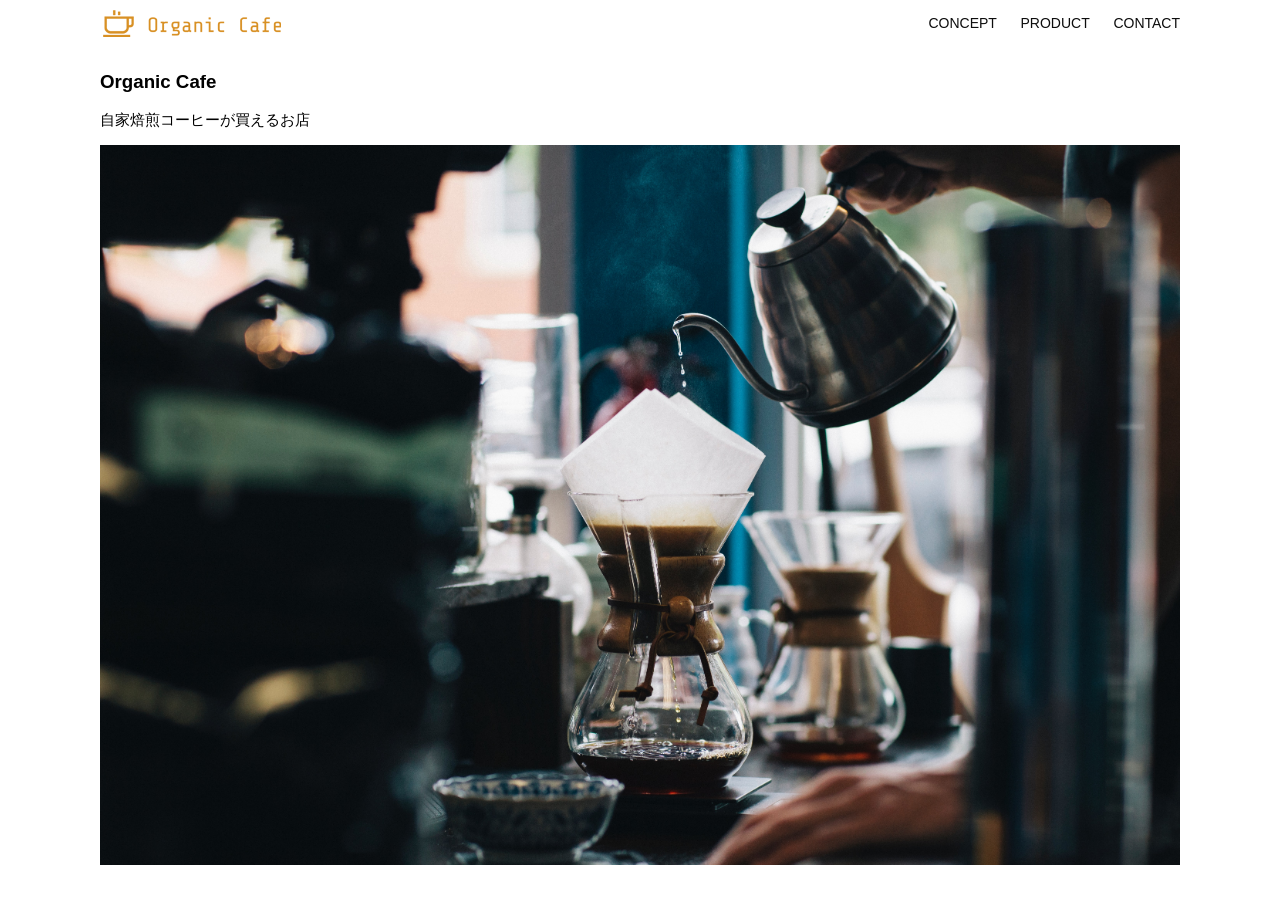
<file: html-css-kadai_013/index.html>
<!doctype html>
<html>
  <head>
    <title>Organic Cafe</title>
    <meta charset="UTF-8" />
    <meta
      name="description"
      content="自家焙煎のコーヒーがお家で楽しめるOrganic Cafe"
    />
    <meta name="viewport" content="width=device-width, initial-scale=1.0" />
    <link rel="stylesheet" href="style.css" />
  </head>

  <body>
    <!-- ヘッダー -->
    <header>
      <!-- ロゴ -->
      <a href="index.html" id="logo">
        <img src="images/logo.png" alt="トップページに戻る" />
      </a>

      <!-- PC用ナビゲーション -->
      <nav id="nav-pc">
        <a href="index.html#concept">CONCEPT</a>
        <a href="index.html#product">PRODUCT</a>
        <a href="index.html#contact">CONTACT</a>
      </nav>

      <!-- スマホ用メニューボタン -->
      <img
        id="menu-sp"
        src="images/button-menu.png"
        alt="ナビゲーションを開く"
        onclick="document.getElementById('nav-sp').style.display = 'block'"
      />

      <!-- スマホ用ナビゲーション -->
      <nav id="nav-sp">
        <ul>
          <li>
            <img
              id="close"
              src="images/button-close.png"
              alt="ナビゲーションを閉じる"
              onclick="document.getElementById('nav-sp').style.display = 'none'"
            />
          </li>

          <li>
            <a
              id="logo-sp"
              href="index.html"
              onclick="document.getElementById('nav-sp').style.display = 'none'"
            >
              <img src="images/logo-sp.png" alt="トップページに戻る" />
            </a>
          </li>

          <li>
            <a
              class="menu"
              href="index.html#concept"
              onclick="document.getElementById('nav-sp').style.display = 'none'"
            >
              CONCEPT
            </a>
          </li>

          <li>
            <a
              class="menu"
              href="index.html#product"
              onclick="document.getElementById('nav-sp').style.display = 'none'"
            >
              PRODUCT
            </a>
          </li>

          <li>
            <a
              class="menu"
              href="index.html#contact"
              onclick="document.getElementById('nav-sp').style.display = 'none'"
            >
              CONTACT
            </a>
          </li>
        </ul>
      </nav>
    </header>

    <main>
      <article>
        <!-- メインビジュアル -->
        <section id="main-visual">
          <div id="main-message">
            <h1>Organic Cafe</h1>
            <p>自家焙煎コーヒーが買えるお店</p>
          </div>

          <img
            src="images/main-image.jpg"
            alt="コーヒーをハンドドリップで淹れる画像"
          />
        </section>
      </article>
    </main>
  </body>
</html>
</file>
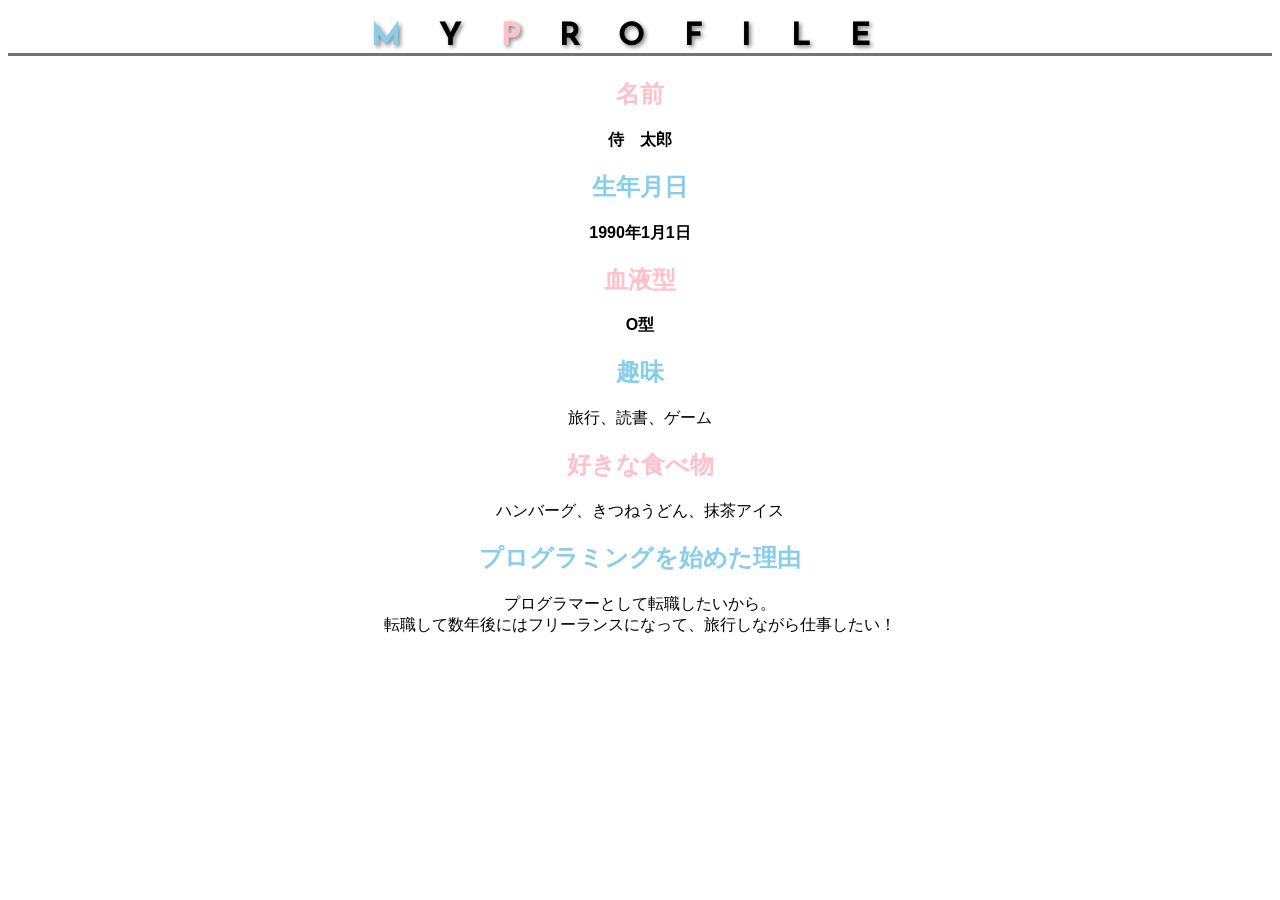
<file: kadai_015/kadai_015.html>
<!doctype html>
<html>
  <head>
    <title>15章課題</title>
    <meta charset="UTF-8" />
    <meta name="description" content="このページは15章の課題です。" />
    <link rel="stylesheet" href="style.css" />
    <link rel="preconnect" href="https://fonts.googleapis.com" />
    <link rel="preconnect" href="https://fonts.gstatic.com" crossorigin />
    <link
      href="https://fonts.googleapis.com/css2?family=Josefin+Sans&display=swap"
      rel="stylesheet"
    />
  </head>
  <body>
    <h1><span class="blue">M</span>Y<span class="pink">P</span>ROFILE</h1>
    <div id="basic">
      <h2 class="pink">名前</h2>
      <p>侍　太郎</p>
      <h2 class="blue">生年月日</h2>
      <p>1990年1月1日</p>
      <h2 class="pink">血液型</h2>
      <p>O型</p>
    </div>
    <h2 class="blue">趣味</h2>
    <p>旅行、読書、ゲーム</p>
    <h2 class="pink">好きな食べ物</h2>
    <p>ハンバーグ、きつねうどん、抹茶アイス</p>
    <h2 class="blue">プログラミングを始めた理由</h2>
    <p>
      プログラマーとして転職したいから。<br />転職して数年後にはフリーランスになって、旅行しながら仕事したい！
    </p>
  </body>
</html>
</file>
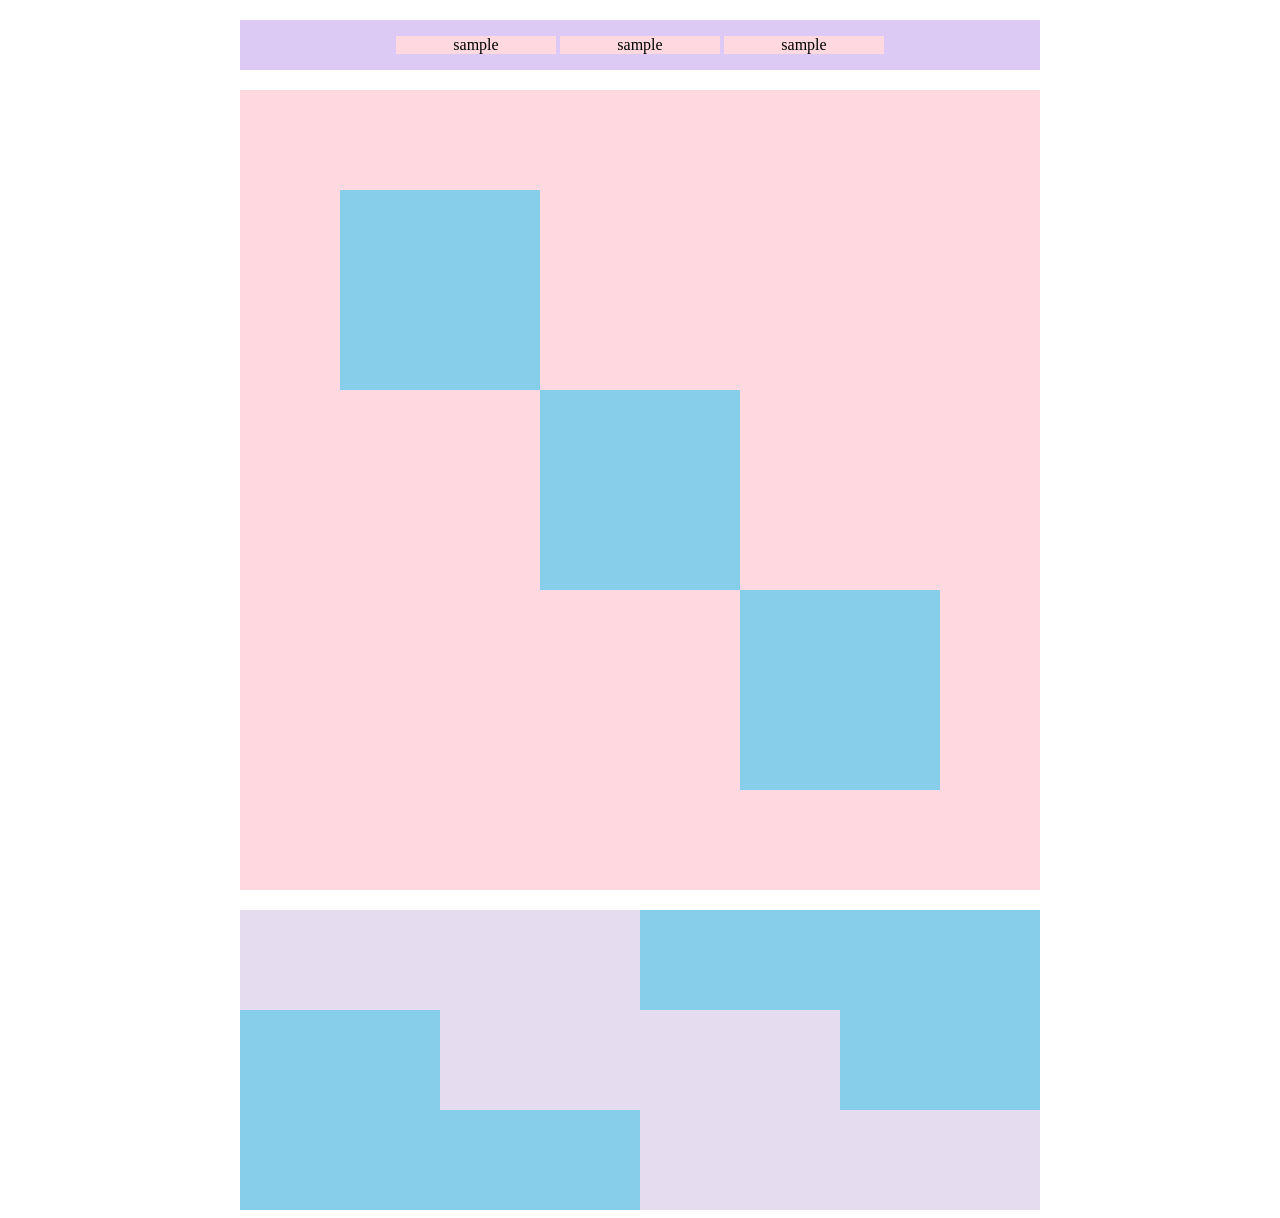
<file: kadai_018/kadai_018.html>
<!doctype html>
<html>
  <head>
    <meta charset="UTF-8" />
    <link rel="stylesheet" href="style.css" />
    <meta name="description" content="このページは18章の課題です。" />
    <title>18章課題</title>
  </head>
  <body>
    <div id="top">
      <p class="top-child">sample</p>
      <p class="top-child">sample</p>
      <p class="top-child">sample</p>
    </div>
    <div id="middle">
      <div id="middle-child01"></div>
      <div id="middle-child02"></div>
      <div id="middle-child03"></div>
    </div>
    <div id="bottom">
      <div id="bottom-child01"></div>
      <div id="bottom-child02"></div>
      <div id="bottom-child03"></div>
    </div>
  </body>
</html>
</file>
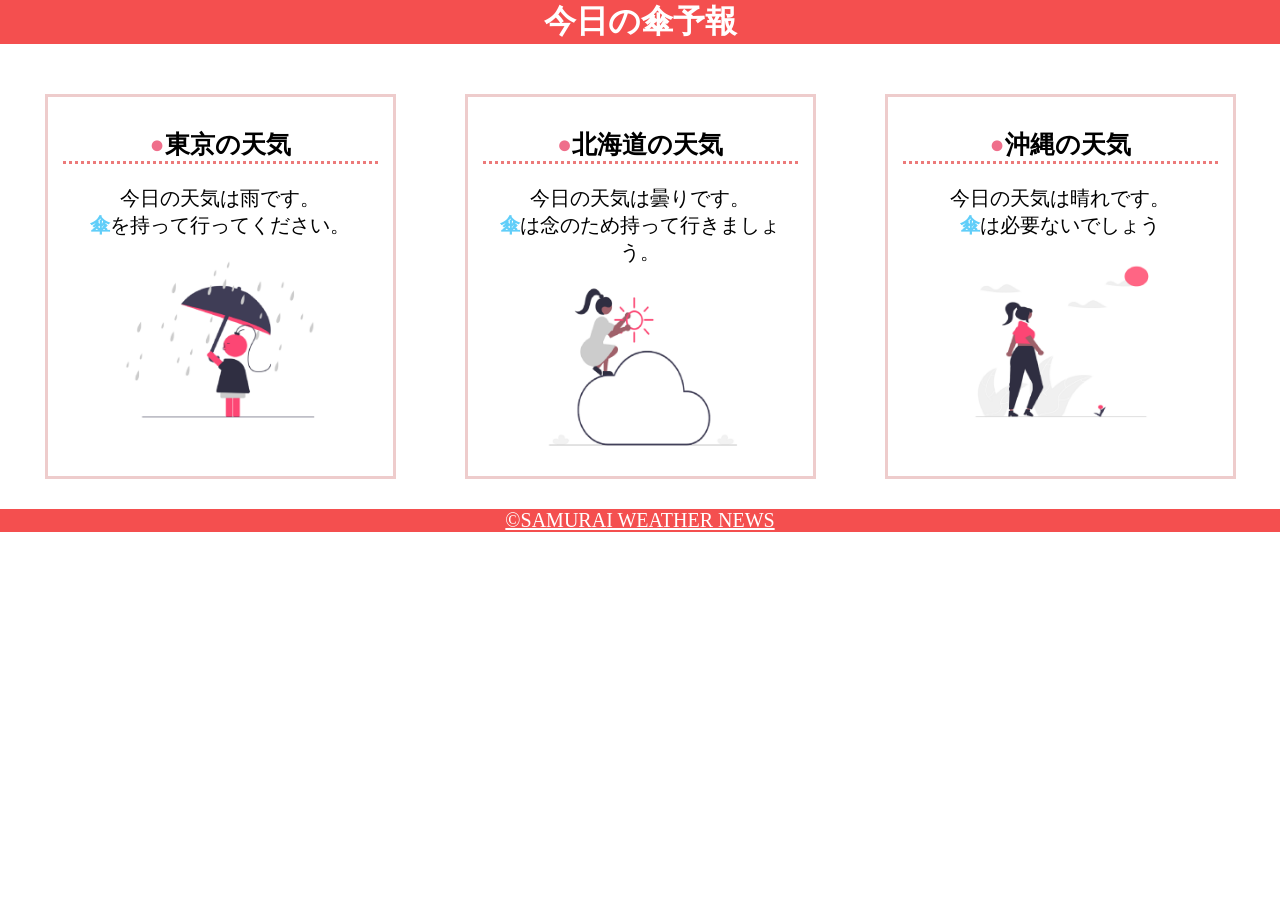
<file: kadai_022/kadai_022.html>
<!doctype html>
<html>
  <head>
    <meta charset="UTF-8" />
    <meta name="viewport" content="width=device-width, initial-scale=1.0" />
    <link rel="stylesheet" href="style.css" />
    <meta name="description" content="このページは22章の課題です。" />
    <title>22章課題</title>
  </head>
  <body>
    <header>
      <h1>今日の傘予報</h1>
    </header>

    <main>
      <div id="parent">
        <div class="contents">
          <h2>東京の天気</h2>
          <p>今日の天気は雨です。</p>
          <p>傘を持って行ってください。</p>
          <img src="images/rainy.png" alt="雨" />
        </div>

        <div class="contents">
          <h2>北海道の天気</h2>
          <p>今日の天気は曇りです。</p>
          <p>傘は念のため持って行きましょう。</p>
          <img src="images/cloudy.png" alt="曇り" />
        </div>

        <div class="contents">
          <h2>沖縄の天気</h2>
          <p>今日の天気は晴れです。</p>
          <p>傘は必要ないでしょう</p>
          <img src="images/sunny.png" alt="晴れ" />
        </div>
      </div>
    </main>

    <footer>
      <a href="https://www.sejuku.net/corp/">&copy;SAMURAI WEATHER NEWS</a>
    </footer>
  </body>
</html>
</file>
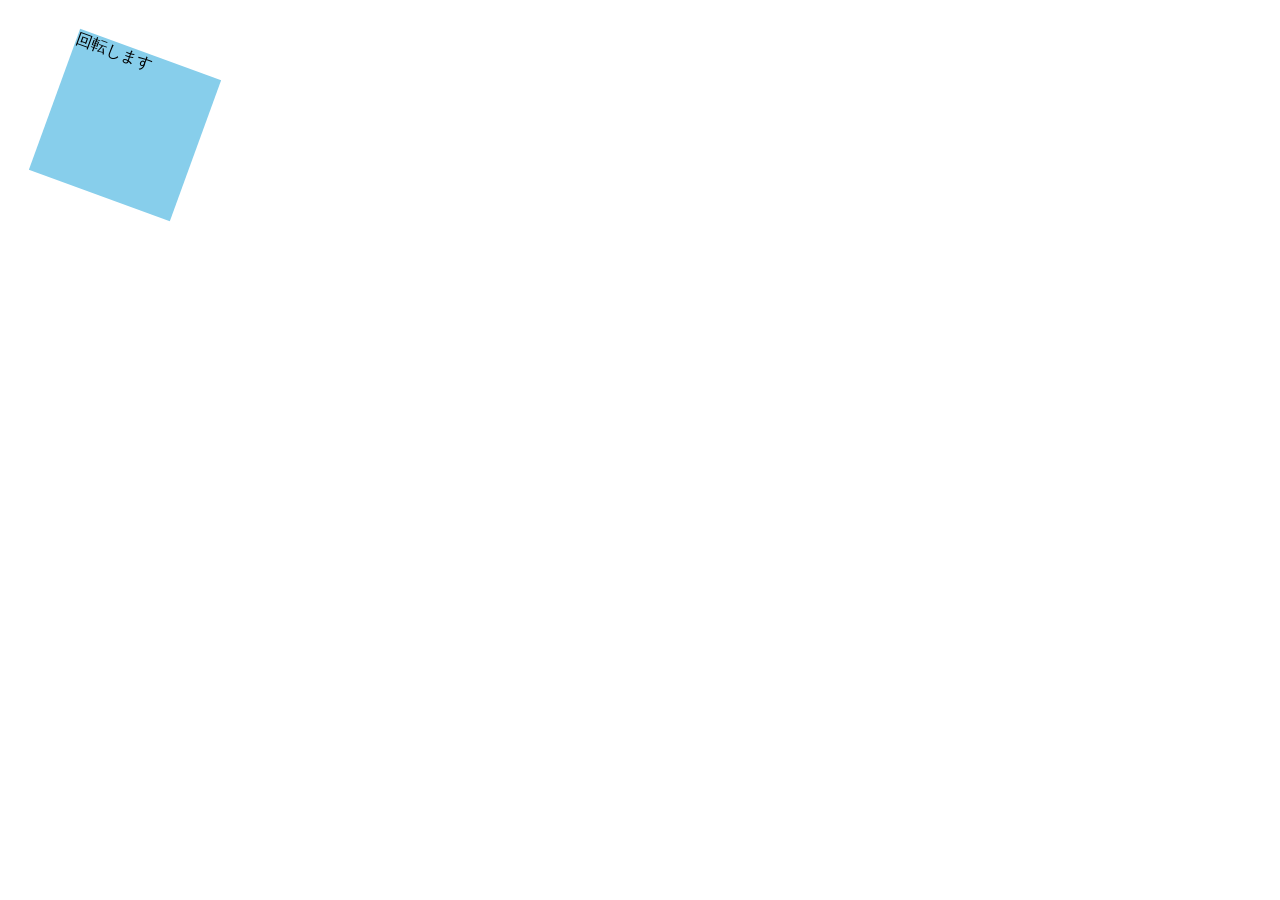
<file: kadai_mdn_css/mdn.html>
<!doctype html>
<html>
  <head>
    <style>
      div {
        position: absolute;
        left: 50px;
        top: 50px;
        width: 150px;
        height: 150px;
        background-color: skyblue;
        transform: rotate(20deg);
      }
    </style>
  </head>

  <body>
    <div>回転します</div>
  </body>
</html>
</file>
<file: html-css-kadai_013/style.css>
/* PC、スマホ共通スタイル */
body {
  font-family:
    "Source Sans Pro", "Hiragino Kaku Gothic ProN", Meiryo, Arial, sans-serif;
}

p {
  font-size: 15px;
}

#main-visual > img {
  width: 100%;
}

/*================
PC用のスタイル
=================*/
@media screen and (min-width: 768px) {
  /* 横幅設定 */
  body {
    max-width: 1080px;
    min-width: 960px;
    margin: 0 auto;
  }

  /* ヘッダー */
  header {
    display: flex;
    justify-content: space-between;
  }

  /* ナビゲーションのレイアウト */
  #nav-pc {
    text-align: right;
    font-size: 14px;
    padding-top: 15px;
  }

  /* ナビゲーションのリンクの装飾設定 */
  #nav-pc > a {
    text-decoration: none;
    margin-left: 20px;
  }

  #nav-pc > a:link {
    color: #0d0d0d;
  }

  #nav-pc > a:visited {
    color: #0d0d0d;
  }

  #nav-pc > a:hover {
    color: #0d0d0d;
    text-decoration: underline;
  }

  #nav-pc > a:active {
    color: #0d0d0d;
  }

  /* スマホ用ナビゲーションを非表示 */
  #menu-sp {
    display: none;
  }

  #nav-sp {
    display: none;
  }
}

/*================
スマホ用のスタイル
=================*/
@media screen and (max-width: 767px) {
  body {
    min-width: 375px;
    margin: 0;
  }

  /* PCナビゲーションを非表示 */
  #nav-pc {
    display: none;
  }

  /* ハンバーガーメニュー */
  #menu-sp {
    float: right;
    padding: 0;
  }

  /* スマホ用ナビゲーション */
  #nav-sp {
    background-color: #ce933e;
    position: absolute;
    left: 0;
    top: 0;
    height: 100%;
    width: 100%;
    display: none;
    z-index: 100;
  }

  #nav-sp ul {
    padding-left: 0;
  }

  #nav-sp li {
    list-style: none;
  }

  /* 閉じるボタン */
  #close {
    position: absolute;
    top: 20px;
    right: 20px;
  }

  /* ロゴ */
  #logo-sp {
    margin: 80px 0 30px 20px;
  }

  /* リンク共通 */
  #nav-sp a {
    display: block;
  }

  #nav-sp a:link {
    color: #ffffff;
  }

  #nav-sp a:visited {
    color: #ffffff;
  }

  #nav-sp a:hover {
    color: #ffffff;
    text-decoration: underline;
  }

  #nav-sp a:active {
    color: #ffffff;
  }

  /* メニュー */
  #nav-sp .menu {
    text-decoration: none;
    display: block;
    margin: 0 20px;
    height: 44px;
    font-size: 16px;
    background-image: url("images/arrow.png");
    background-repeat: no-repeat;
    background-position: right top;
  }
}
</file>
<file: kadai_015/style.css>
/* bodyのフォント種類を、「"Arial", "Meiryo", sans-serif」 にします。 */
body {
  font-family: "Arial", "Meiryo", sans-serif;
}
/* html要素のフォントサイズを20pxにします。 */
.decoration {
  /* ここにCSSを書いていきます */
  font-size: 20px;
}

/* 「MY PROFILE」の「M」をスカイブルーに、「P」をピンクにしてください。 */
.blue {
  color: skyblue;
}

.pink {
  color: rgb(255, 192, 203);
}

/* 先に指定したピンク、スカイブルーと同じ色を次の要素にも指定してください。 */
.heading-pink {
  color: rgb(255, 192, 203);
}

.heading-skyblue {
  color: skyblue;
}

/* h1の装飾 */
h1 {
  font-family: "Josefin Sans", sans-serif;
  font-size: 2rem;
  letter-spacing: 1.2em;
  text-shadow: 2px 2px 4px gray;
  border-bottom: 3px solid rgb(115, 115, 114);
}

/* その他の装飾 */
body {
  text-align: center;
}
/* basic内のp要素のみ太字 */
#basic p {
  font-weight: bold;
}
</file>
<file: kadai_018/style.css>
/* top全体 */
#top {
  width: 800px;
  background-color: #dcc9f4;
  margin: 20px auto;
  text-align: center;
}

/* p要素 */
.top-child {
  width: 20%;
  background-color: #ffd9df;
  display: inline-block;
}
/* middle全体 */
#middle {
  width: 800px;
  height: 800px;
  margin: 20px auto;
  background-color: #ffd9df;
}

/* middle内の3つの子要素共通 */
#middle-child01,
#middle-child02,
#middle-child03 {
  width: 200px;
  height: 200px;
  background-color: #87ceeb;
}
/* middle全体 */
#middle {
  width: 800px;
  height: 800px;
  margin: 20px auto;
  background-color: #ffd9df;
  position: relative;
}

/* middle-child01 */
#middle-child01 {
  width: 200px;
  height: 200px;
  background-color: #87ceeb;
  position: absolute;
  top: 100px;
  left: 100px;
}

/* middle-child02 */
#middle-child02 {
  width: 200px;
  height: 200px;
  background-color: #87ceeb;
  position: absolute;
  top: 300px;
  left: 300px;
}

/* middle-child03 */
#middle-child03 {
  width: 200px;
  height: 200px;
  background-color: #87ceeb;
  position: absolute;
  top: 500px;
  left: 500px;
}
/* bottom全体 */
#bottom {
  width: 800px;
  height: 300px;
  margin: 0 auto;
  background-color: #87ceeb;
}

/* bottom内の3つの子要素共通 */
#bottom-child01,
#bottom-child02,
#bottom-child03 {
  width: 400px;
  height: 100px;
  background-color: #e5dcf0;
}
#bottom-child02 {
  position: relative;
  left: 200px;
}

#bottom-child03 {
  position: relative;
  left: 400px;
}
</file>
<file: kadai_022/style.css>
h1,
p,
body {
  margin: 0;
}

p,
a {
  font-size: 20px;
}
header {
  margin-bottom: 20px;
  background-color: rgb(244, 79, 79);
  text-align: center;
}

h1 {
  color: rgb(255, 255, 255);
}
main {
  padding: 10px;
}

#parent {
  display: flex;
  justify-content: space-around;
}

.contents {
  border: 3px solid rgb(238, 204, 204);
  flex-basis: 25%;
  padding: 10px 15px;
  margin: 20px 0;
  text-align: center;
}

h2 {
  font-size: 25px;
  border-bottom: 3px dotted rgb(236, 122, 122);
}

h2::before {
  content: "●";
  color: rgb(239, 111, 139);
}

.contents p:nth-of-type(2)::first-letter {
  font-weight: bold;
  color: rgb(97, 206, 249);
}

.contents img {
  margin: 10px 0;
  width: 70%;
}
footer {
  background-color: rgb(244, 79, 79);
  text-align: center;
}

a {
  color: rgb(255, 255, 255);
}

a:visited {
  color: rgb(193, 234, 251);
}

a:hover {
  color: rgb(245, 178, 168);
}
@media screen and (max-width: 768px) {
  h2 {
    font-size: 30px;
  }

  p {
    font-size: 25px;
  }

  #parent {
    flex-direction: column;
  }
}
</file>
